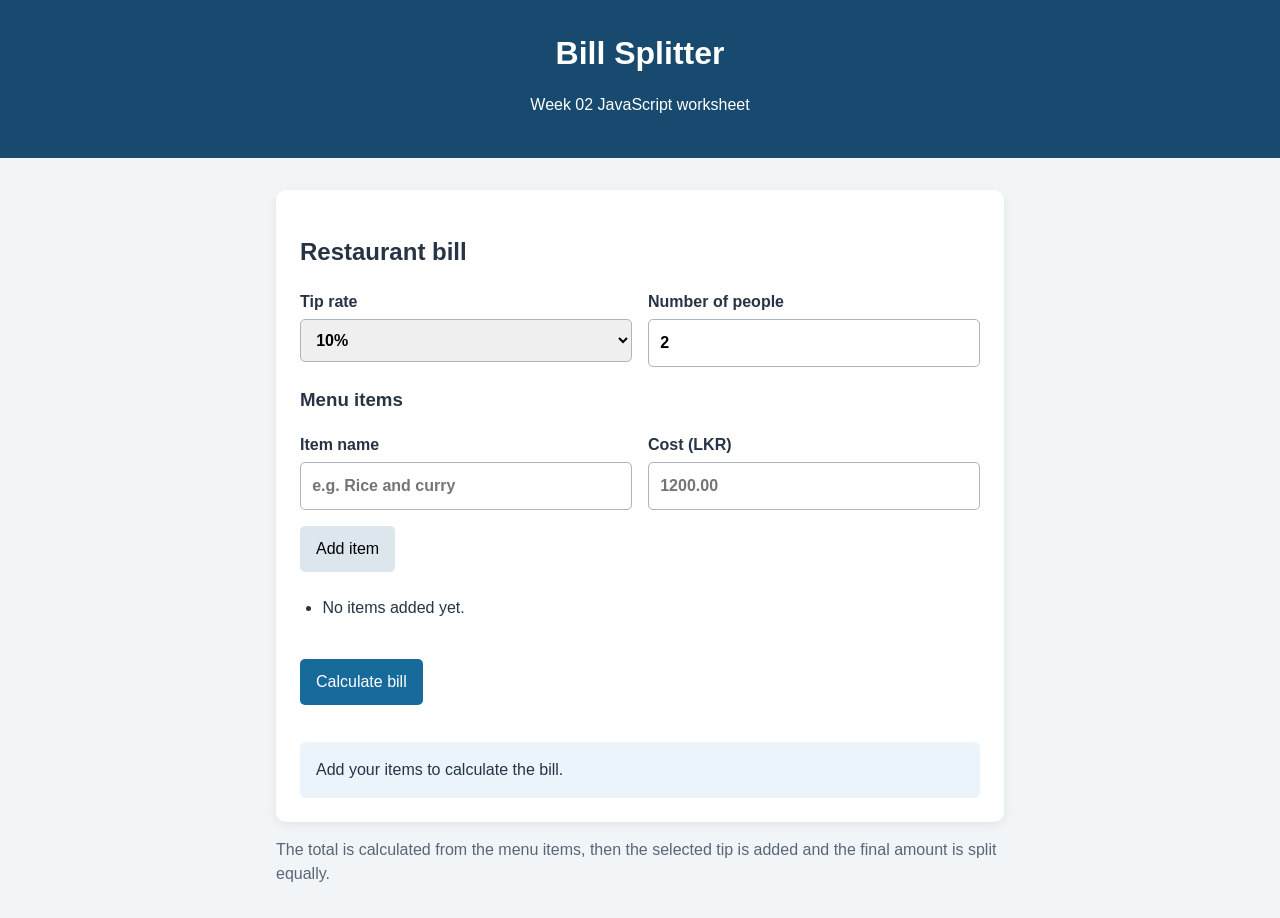
<file: Week02-JavaScript/Solution/index.html>
<!doctype html><html lang="en"><head><meta charset="utf-8"><meta name="viewport" content="width=device-width,initial-scale=1"><title>Bill Splitter</title><link rel="stylesheet" href="styles.css"></head>
<body><header><h1>Bill Splitter</h1><p>Week 02 JavaScript worksheet</p></header><main>
<section class="panel"><h2>Restaurant bill</h2><div class="form-grid">
<label>Tip rate<select id="tipRate"><option value="0">0%</option><option value="5">5%</option><option value="10" selected>10%</option><option value="15">15%</option><option value="20">20%</option></select></label>
<label>Number of people<input id="people" type="number" min="1" step="1" value="2"></label></div>
<h3>Menu items</h3><div class="form-grid"><label>Item name<input id="itemName" type="text" placeholder="e.g. Rice and curry"></label><label>Cost (LKR)<input id="itemCost" type="number" min="0.01" step="0.01" placeholder="1200.00"></label></div>
<button id="addItem" type="button">Add item</button><ul id="itemList" class="items"><li class="empty">No items added yet.</li></ul>
<button id="calculate" type="button" class="primary">Calculate bill</button><div id="errors" class="errors" role="alert" aria-live="polite"></div>
<div id="result" class="result" aria-live="polite">Add your items to calculate the bill.</div></section>
<p class="note">The total is calculated from the menu items, then the selected tip is added and the final amount is split equally.</p>
</main><script src="bill.js"></script></body></html>
</file>
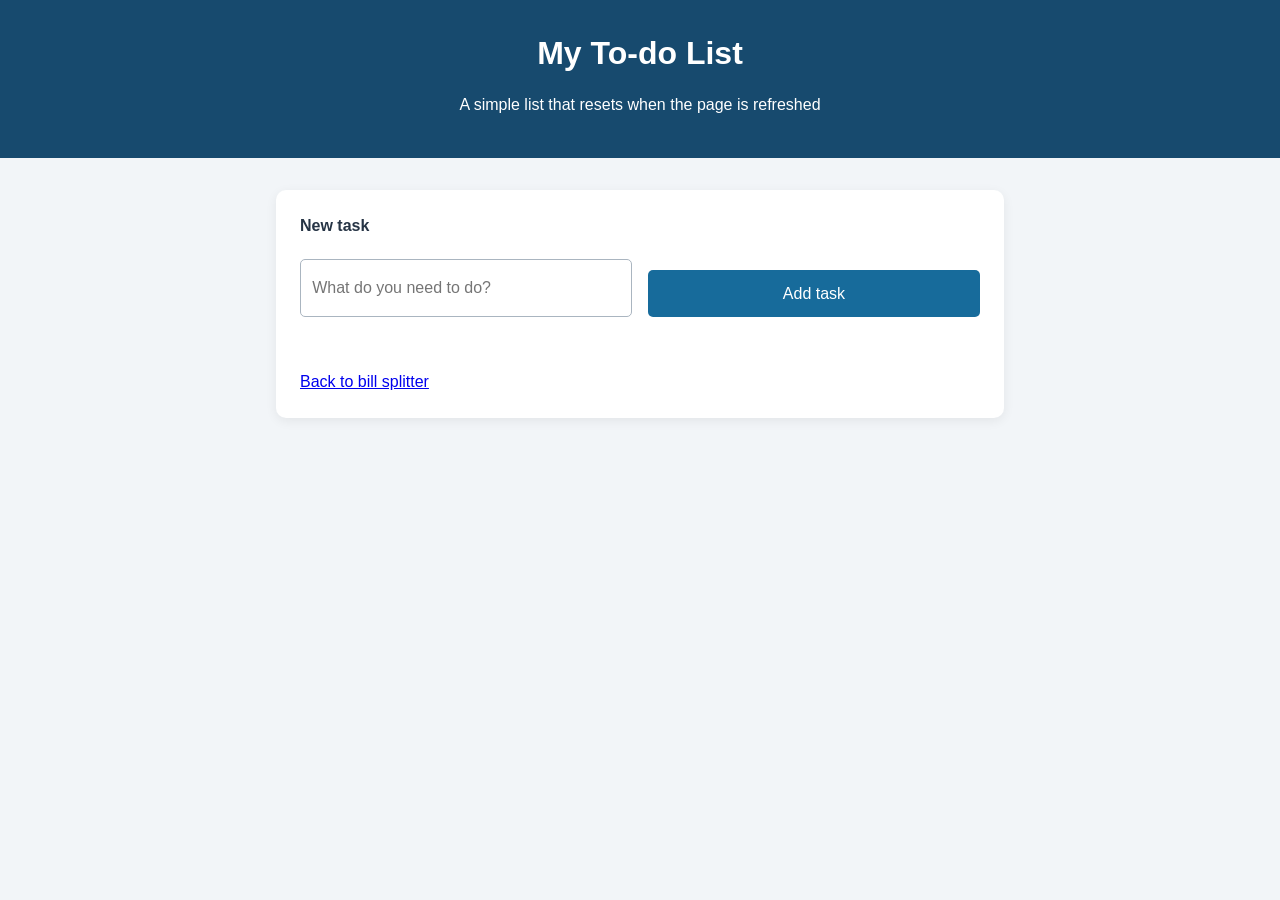
<file: Week02-JavaScript/Solution/todo.html>
<!doctype html><html lang="en"><head><meta charset="utf-8"><meta name="viewport" content="width=device-width,initial-scale=1"><title>To-do List</title><link rel="stylesheet" href="styles.css"></head>
<body><header><h1>My To-do List</h1><p>A simple list that resets when the page is refreshed</p></header><main><section class="panel">
<label for="taskInput">New task</label><div class="form-grid"><input id="taskInput" type="text" placeholder="What do you need to do?"><button id="addTask" class="primary" type="button">Add task</button></div>
<p id="todoError" class="errors" role="alert"></p><ul id="tasks" class="items"></ul><a href="index.html">Back to bill splitter</a></section></main><script src="todo.js"></script></body></html>
</file>
<file: Week02-JavaScript/Solution/styles.css>
*{box-sizing:border-box}body{margin:0;background:#f2f5f8;color:#263445;font:16px/1.5 Arial,sans-serif}header{background:#174a6e;color:#fff;text-align:center;padding:1.6rem}header h1{margin:.2rem}main{max-width:760px;margin:2rem auto;padding:0 1rem}.panel{background:#fff;border-radius:10px;padding:1.5rem;box-shadow:0 3px 12px #0001}.form-grid{display:grid;grid-template-columns:repeat(2,minmax(0,1fr));gap:1rem;margin:1rem 0}label{display:block;font-weight:600}input,select{display:block;width:100%;padding:.7rem;margin-top:.3rem;border:1px solid #aab5c0;border-radius:5px;font:inherit}button{padding:.7rem 1rem;border:0;border-radius:5px;background:#dce6ed;cursor:pointer;font:inherit}.primary{background:#176b9b;color:#fff;margin-top:1rem}.items{padding-left:1.4rem}.items li{padding:.45rem 0}.items button{margin-left:.6rem;padding:.25rem .5rem}.errors{color:#a32626;font-weight:600;min-height:1.3rem}.result{background:#eaf4fa;padding:1rem;border-radius:6px;margin-top:1rem}.note{color:#586675}@media(max-width:550px){.form-grid{grid-template-columns:1fr}.panel{padding:1rem}}
</file>
